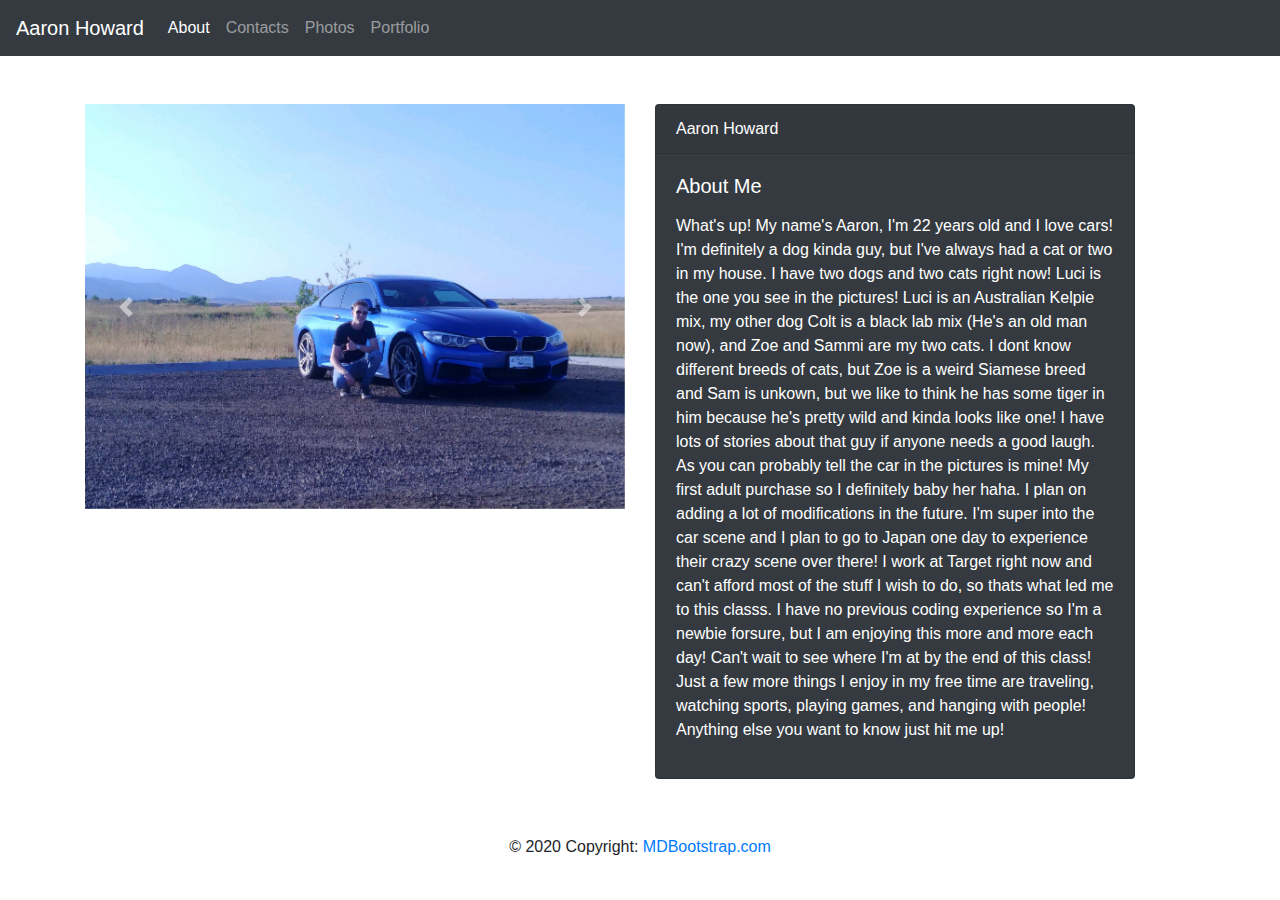
<file: index.html>
<!DOCTYPE html>
<html lang="en">
  <head>
    <meta charset="UTF-8" />
    <meta name="viewport" content="width=device-width, initial-scale=1.0" />
    <link
      rel="stylesheet"
      href="https://stackpath.bootstrapcdn.com/bootstrap/4.4.1/css/bootstrap.min.css"
      integrity="sha384-Vkoo8x4CGsO3+Hhxv8T/Q5PaXtkKtu6ug5TOeNV6gBiFeWPGFN9MuhOf23Q9Ifjh"
      crossorigin="anonymous"
    />
    <link rel="stylesheet" href="assets/index.css" />
    <link
      href="https://fonts.googleapis.com/css2?family=Anton&display=swap"
      rel="stylesheet"
    />
    <script
      src="https://code.jquery.com/jquery-3.4.1.slim.min.js"
      integrity="sha384-J6qa4849blE2+poT4WnyKhv5vZF5SrPo0iEjwBvKU7imGFAV0wwj1yYfoRSJoZ+n"
      crossorigin="anonymous"
    ></script>
    <script
      src="https://cdn.jsdelivr.net/npm/popper.js@1.16.0/dist/umd/popper.min.js"
      integrity="sha384-Q6E9RHvbIyZFJoft+2mJbHaEWldlvI9IOYy5n3zV9zzTtmI3UksdQRVvoxMfooAo"
      crossorigin="anonymous"
    ></script>
    <script
      src="https://stackpath.bootstrapcdn.com/bootstrap/4.4.1/js/bootstrap.min.js"
      integrity="sha384-wfSDF2E50Y2D1uUdj0O3uMBJnjuUD4Ih7YwaYd1iqfktj0Uod8GCExl3Og8ifwB6"
      crossorigin="anonymous"
    ></script>
    <title>About Me</title>
  </head>
  <body>
    <header>
      <nav class="navbar navbar-expand-sm navbar-dark bg-dark">
        <a class="navbar-brand" href="#">Aaron Howard</a>
        <button
          class="navbar-toggler"
          type="button"
          data-toggle="collapse"
          data-target="#navbarNavDropdown"
          aria-controls="navbarNavDropdown"
          aria-expanded="false"
          aria-label="Toggle navigation"
        >
          <span class="navbar-toggler-icon"></span>
        </button>
        <div class="collapse navbar-collapse" id="navbarNavDropdown">
          <ul class="navbar-nav">
            <li class="nav-item active">
              <a class="nav-link" href="index.html"
                >About <span class="sr-only">(current)</span></a
              >
            </li>
            <li class="nav-item">
              <a class="nav-link" href="contacts.html">Contacts</a>
            </li>
            <li class="nav-item">
              <a class="nav-link" href="photos.html">Photos</a>
            </li>
            <li class="nav-item">
              <a class="nav-link" href="portfolio.html">Portfolio</a>
            </li>
          </ul>
        </div>
      </nav>
    </header>
    <br />

    <div class="container">
      <div class="row">
        <div class="col-sm-6">
          <br>
          <div
            id="carouselExampleControls"
            class="carousel slide"
            data-ride="carousel"
          >
            <div class="carousel-inner">
              <div class="carousel-item active">
                <img
                  src="pics/me.JPG"
                  class="d-block w-100"
                  alt="Me and my car"
                />
              </div>
              <div class="carousel-item">
                <img
                  src="pics/car.JPG"
                  class="d-block w-100"
                  alt="My car"
                />
              </div>
              <div class="carousel-item">
                <img
                  src="pics/lucii.JPG"
                  class="d-block w-100"
                  alt="My dog in nature"
                />
              </div>
            </div>
            <a
              class="carousel-control-prev"
              href="#carouselExampleControls"
              role="button"
              data-slide="prev"
            >
              <span
                class="carousel-control-prev-icon"
                aria-hidden="true"
              ></span>
              <span class="sr-only">Previous</span>
            </a>
            <a
              class="carousel-control-next"
              href="#carouselExampleControls"
              role="button"
              data-slide="next"
            >
              <span
                class="carousel-control-next-icon"
                aria-hidden="true"
              ></span>
              <span class="sr-only">Next</span>
            </a>
          </div>
        </div>
        <div class="col-sm-6">
          <br>
          <div class="card text-white bg-dark mb-3" style="max-width: 30rem;">
            <div class="card-header">Aaron Howard</div>
            <div class="card-body">
              <h5 class="card-title">About Me</h5>
              <p class="card-text"> 
              </p> What's up! My name's Aaron, I'm 22 years old and I love cars!
              I'm definitely a dog kinda guy, but I've always had a cat or two
              in my house. I have two dogs and two cats right now! Luci is the
              one you see in the pictures! Luci is an Australian Kelpie mix,
              my other dog Colt is a black lab mix (He's an old man now), and
              Zoe and Sammi are my two cats. I dont know different breeds of
              cats, but Zoe is a weird Siamese breed and Sam is unkown, but we
              like to think he has some tiger in him because he's pretty wild
              and kinda looks like one! I have lots of stories about that guy
              if anyone needs a good laugh. As you can probably tell the car
              in the pictures is mine! My first adult purchase so I definitely
              baby her haha. I plan on adding a lot of modifications in the
              future. I'm super into the car scene and I plan to go to Japan
              one day to experience their crazy scene over there! I work at
              Target right now and can't afford most of the stuff I wish to
              do, so thats what led me to this classs. I have no previous coding experience so I'm a newbie forsure, but I am enjoying this more and more each day! Can't wait to see where I'm at by the end of this class! Just a few more things I enjoy in my free time are traveling, watching sports, playing games, and hanging with people! Anything else you want to know just hit me up!</p>
            </div>
          </div>
        </div>
      </div>
    </div>
    <br>
    <footer class="page-footer font-small blue ">
      <div class="footer-copyright text-center py-3">© 2020 Copyright:
        <a href="https://mdbootstrap.com/"> MDBootstrap.com</a>
      </div>
    </footer>
  </body>
</html>
</file>
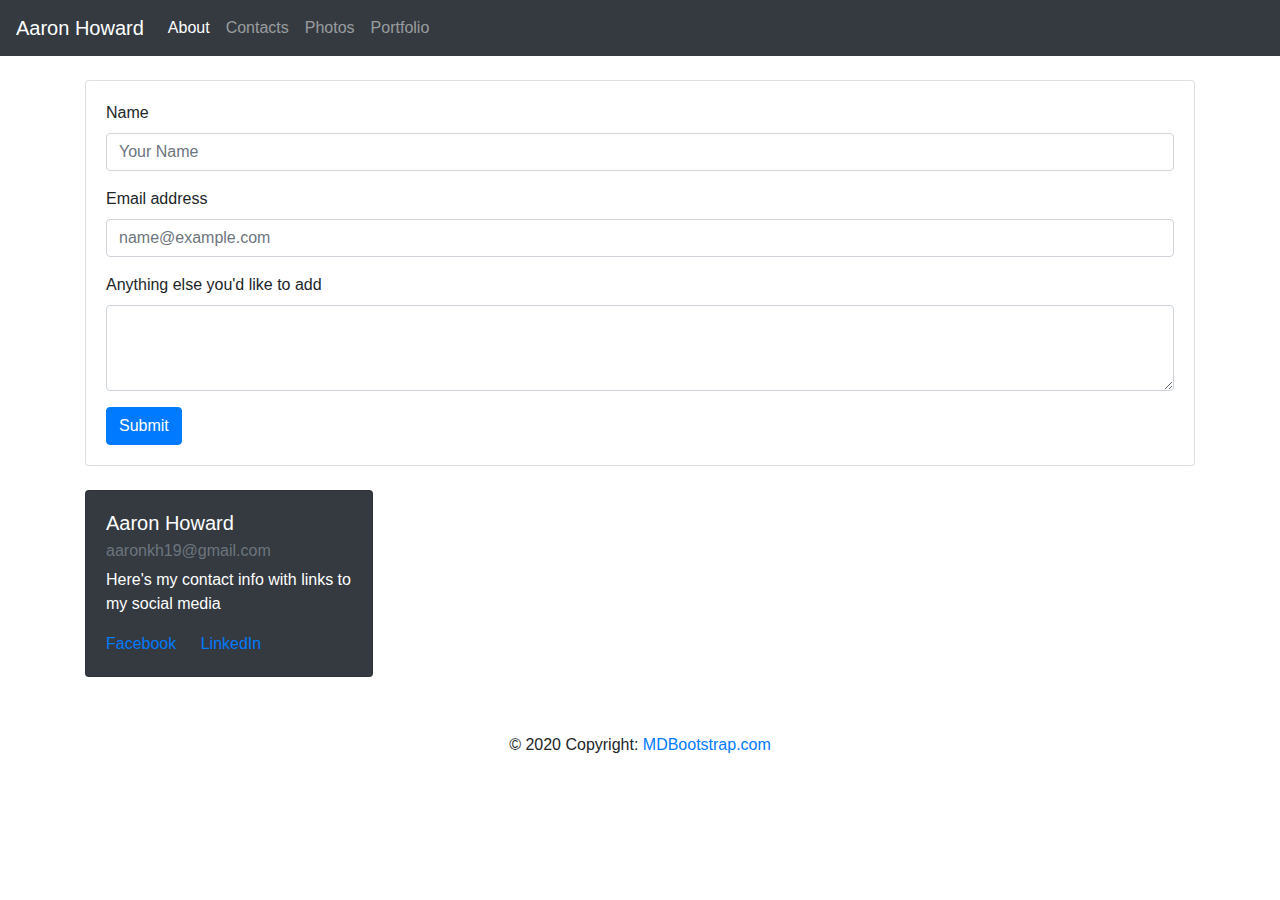
<file: contacts.html>
<!DOCTYPE html>
<html lang="en">
  <head>
    <meta charset="UTF-8" />
    <meta name="viewport" content="width=device-width, initial-scale=1.0" />
    <link
      rel="stylesheet"
      href="https://stackpath.bootstrapcdn.com/bootstrap/4.4.1/css/bootstrap.min.css"
      integrity="sha384-Vkoo8x4CGsO3+Hhxv8T/Q5PaXtkKtu6ug5TOeNV6gBiFeWPGFN9MuhOf23Q9Ifjh"
      crossorigin="anonymous"
    />
    <link
      rel="stylesheet"
      href="https://cdnjs.cloudflare.com/ajax/libs/font-awesome/4.7.0/css/font-awesome.min.css"
    />
    <link rel="stylesheet" href="assets/index.css" />
    <script
      src="https://code.jquery.com/jquery-3.4.1.slim.min.js"
      integrity="sha384-J6qa4849blE2+poT4WnyKhv5vZF5SrPo0iEjwBvKU7imGFAV0wwj1yYfoRSJoZ+n"
      crossorigin="anonymous"
    ></script>
    <script
      src="https://cdn.jsdelivr.net/npm/popper.js@1.16.0/dist/umd/popper.min.js"
      integrity="sha384-Q6E9RHvbIyZFJoft+2mJbHaEWldlvI9IOYy5n3zV9zzTtmI3UksdQRVvoxMfooAo"
      crossorigin="anonymous"
    ></script>
    <script
      src="https://stackpath.bootstrapcdn.com/bootstrap/4.4.1/js/bootstrap.min.js"
      integrity="sha384-wfSDF2E50Y2D1uUdj0O3uMBJnjuUD4Ih7YwaYd1iqfktj0Uod8GCExl3Og8ifwB6"
      crossorigin="anonymous"
    ></script>
    <title>Contatcs</title>
  </head>
  <body>
    <header>
      <nav class="navbar navbar-expand-sm navbar-dark bg-dark">
        <a class="navbar-brand" href="#">Aaron Howard</a>
        <button
          class="navbar-toggler"
          type="button"
          data-toggle="collapse"
          data-target="#navbarNavDropdown"
          aria-controls="navbarNavDropdown"
          aria-expanded="false"
          aria-label="Toggle navigation"
        >
          <span class="navbar-toggler-icon"></span>
        </button>
        <div class="collapse navbar-collapse" id="navbarNavDropdown">
          <ul class="navbar-nav">
            <li class="nav-item active">
              <a class="nav-link" href="index.html"
                >About <span class="sr-only">(current)</span></a
              >
            </li>
            <li class="nav-item">
              <a class="nav-link" href="contacts.html">Contacts</a>
            </li>
            <li class="nav-item">
              <a class="nav-link" href="photos.html">Photos</a>
            </li>
            <li class="nav-item">
              <a class="nav-link" href="portfolio.html">Portfolio</a>
            </li>
          </ul>
        </div>
      </nav>
    </header>

    <br />
    <form>
      <div class="container">
        <section>
          <div class="row">
            <div class="col-sm-12">
              <div class="card">
                <div class="card-body">
                  <div class="form-group">
                    <label for="exampleFormControlInput1">Name</label>
                    <input
                      type="text"
                      class="form-control"
                      placeholder="Your Name"
                    />
                  </div>
                  <div class="form-group">
                    <label for="exampleFormControlInput1">Email address</label>
                    <input
                      type="email"
                      class="form-control"
                      id="exampleFormControlInput1"
                      placeholder="name@example.com"
                    />
                  </div>
                  <div class="form-group">
                    <label for="exampleFormControlTextarea1"
                      >Anything else you'd like to add</label
                    >
                    <textarea
                      class="form-control"
                      id="exampleFormControlTextarea1"
                      rows="3"
                    ></textarea>
                  </div>
                  <button type="submit" class="btn btn-primary">Submit</button>
                </div>
              </div>
            </div>
          </div>
        </section>
        <br />
        <section>
          <div class="row">
            <div class="col-sm-9">
              <div class="card text-white bg-dark mb-3" style="width: 18rem;">
                <div class="card-body">
                  <h5 class="card-title">Aaron Howard</h5>
                  <h6 class="card-subtitle mb-2 text-muted">
                    aaronkh19@gmail.com
                  </h6>
                  <p class="card-text">
                    Here's my contact info with links to my social media
                  </p>
                  <a
                    href="https://www.facebook.com/aaron.howard.5891"
                    target="_blank"
                    class="card-link"
                    >Facebook</a
                  >
                  <a
                    href="https://www.linkedin.com/in/aaron-howard-2764bb1a8/"
                    target="_blank"
                    class="card-link"
                    >LinkedIn</a
                  >
                </div>
              </div>
            </div>
          </div>
        </section>
      </div>
    </form>
    <br />
    <footer class="page-footer font-small blue">
      <div class="footer-copyright text-center py-3">
        © 2020 Copyright:
        <a href="https://mdbootstrap.com/"> MDBootstrap.com</a>
      </div>
    </footer>
  </body>
</html>
</file>
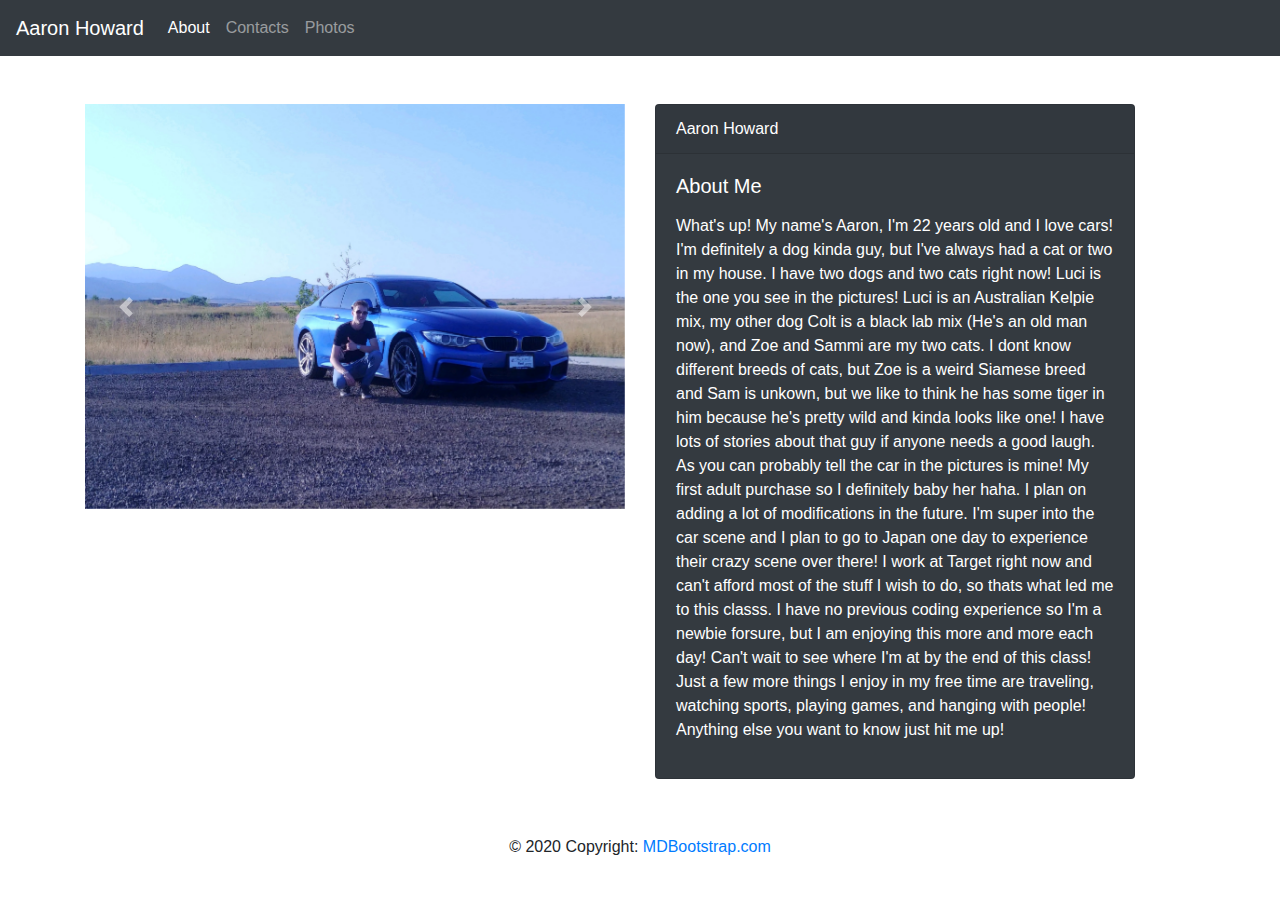
<file: homepage.html>
<!DOCTYPE html>
<html lang="en">
  <head>
    <meta charset="UTF-8" />
    <meta name="viewport" content="width=device-width, initial-scale=1.0" />
    <link
      rel="stylesheet"
      href="https://stackpath.bootstrapcdn.com/bootstrap/4.4.1/css/bootstrap.min.css"
      integrity="sha384-Vkoo8x4CGsO3+Hhxv8T/Q5PaXtkKtu6ug5TOeNV6gBiFeWPGFN9MuhOf23Q9Ifjh"
      crossorigin="anonymous"
    />
    <link rel="stylesheet" href="assets/index.css" />
    <link
      href="https://fonts.googleapis.com/css2?family=Anton&display=swap"
      rel="stylesheet"
    />
    <script
      src="https://code.jquery.com/jquery-3.4.1.slim.min.js"
      integrity="sha384-J6qa4849blE2+poT4WnyKhv5vZF5SrPo0iEjwBvKU7imGFAV0wwj1yYfoRSJoZ+n"
      crossorigin="anonymous"
    ></script>
    <script
      src="https://cdn.jsdelivr.net/npm/popper.js@1.16.0/dist/umd/popper.min.js"
      integrity="sha384-Q6E9RHvbIyZFJoft+2mJbHaEWldlvI9IOYy5n3zV9zzTtmI3UksdQRVvoxMfooAo"
      crossorigin="anonymous"
    ></script>
    <script
      src="https://stackpath.bootstrapcdn.com/bootstrap/4.4.1/js/bootstrap.min.js"
      integrity="sha384-wfSDF2E50Y2D1uUdj0O3uMBJnjuUD4Ih7YwaYd1iqfktj0Uod8GCExl3Og8ifwB6"
      crossorigin="anonymous"
    ></script>
    <title>About Me</title>
  </head>
  <body>
    <header>
      <nav class="navbar navbar-expand-sm navbar-dark bg-dark">
        <a class="navbar-brand" href="#">Aaron Howard</a>
        <button
          class="navbar-toggler"
          type="button"
          data-toggle="collapse"
          data-target="#navbarNavDropdown"
          aria-controls="navbarNavDropdown"
          aria-expanded="false"
          aria-label="Toggle navigation"
        >
          <span class="navbar-toggler-icon"></span>
        </button>
        <div class="collapse navbar-collapse" id="navbarNavDropdown">
          <ul class="navbar-nav">
            <li class="nav-item active">
              <a class="nav-link" href="Homepage.html"
                >About <span class="sr-only">(current)</span></a
              >
            </li>
            <li class="nav-item">
              <a class="nav-link" href="contacts.html">Contacts</a>
            </li>
            <li class="nav-item">
              <a class="nav-link" href="photos.html">Photos</a>
            </li>
          </ul>
        </div>
      </nav>
    </header>
    <br />

    <div class="container">
      <div class="row">
        <div class="col-sm-6">
          <br>
          <div
            id="carouselExampleControls"
            class="carousel slide"
            data-ride="carousel"
          >
            <div class="carousel-inner">
              <div class="carousel-item active">
                <img
                  src="pics/me.JPG"
                  class="d-block w-100"
                  alt="Me and my car"
                />
              </div>
              <div class="carousel-item">
                <img
                  src="pics/car.JPG"
                  class="d-block w-100"
                  alt="My car"
                />
              </div>
              <div class="carousel-item">
                <img
                  src="pics/lucii.JPG"
                  class="d-block w-100"
                  alt="My dog in nature"
                />
              </div>
            </div>
            <a
              class="carousel-control-prev"
              href="#carouselExampleControls"
              role="button"
              data-slide="prev"
            >
              <span
                class="carousel-control-prev-icon"
                aria-hidden="true"
              ></span>
              <span class="sr-only">Previous</span>
            </a>
            <a
              class="carousel-control-next"
              href="#carouselExampleControls"
              role="button"
              data-slide="next"
            >
              <span
                class="carousel-control-next-icon"
                aria-hidden="true"
              ></span>
              <span class="sr-only">Next</span>
            </a>
          </div>
        </div>
        <div class="col-sm-6">
          <br>
          <div class="card text-white bg-dark mb-3" style="max-width: 30rem;">
            <div class="card-header">Aaron Howard</div>
            <div class="card-body">
              <h5 class="card-title">About Me</h5>
              <p class="card-text"> 
              </p> What's up! My name's Aaron, I'm 22 years old and I love cars!
              I'm definitely a dog kinda guy, but I've always had a cat or two
              in my house. I have two dogs and two cats right now! Luci is the
              one you see in the pictures! Luci is an Australian Kelpie mix,
              my other dog Colt is a black lab mix (He's an old man now), and
              Zoe and Sammi are my two cats. I dont know different breeds of
              cats, but Zoe is a weird Siamese breed and Sam is unkown, but we
              like to think he has some tiger in him because he's pretty wild
              and kinda looks like one! I have lots of stories about that guy
              if anyone needs a good laugh. As you can probably tell the car
              in the pictures is mine! My first adult purchase so I definitely
              baby her haha. I plan on adding a lot of modifications in the
              future. I'm super into the car scene and I plan to go to Japan
              one day to experience their crazy scene over there! I work at
              Target right now and can't afford most of the stuff I wish to
              do, so thats what led me to this classs. I have no previous coding experience so I'm a newbie forsure, but I am enjoying this more and more each day! Can't wait to see where I'm at by the end of this class! Just a few more things I enjoy in my free time are traveling, watching sports, playing games, and hanging with people! Anything else you want to know just hit me up!</p>
            </div>
          </div>
        </div>
      </div>
    </div>
    <br>
    <footer class="page-footer font-small blue ">
      <div class="footer-copyright text-center py-3">© 2020 Copyright:
        <a href="https://mdbootstrap.com/"> MDBootstrap.com</a>
      </div>
    </footer>
  </body>
</html>
</file>
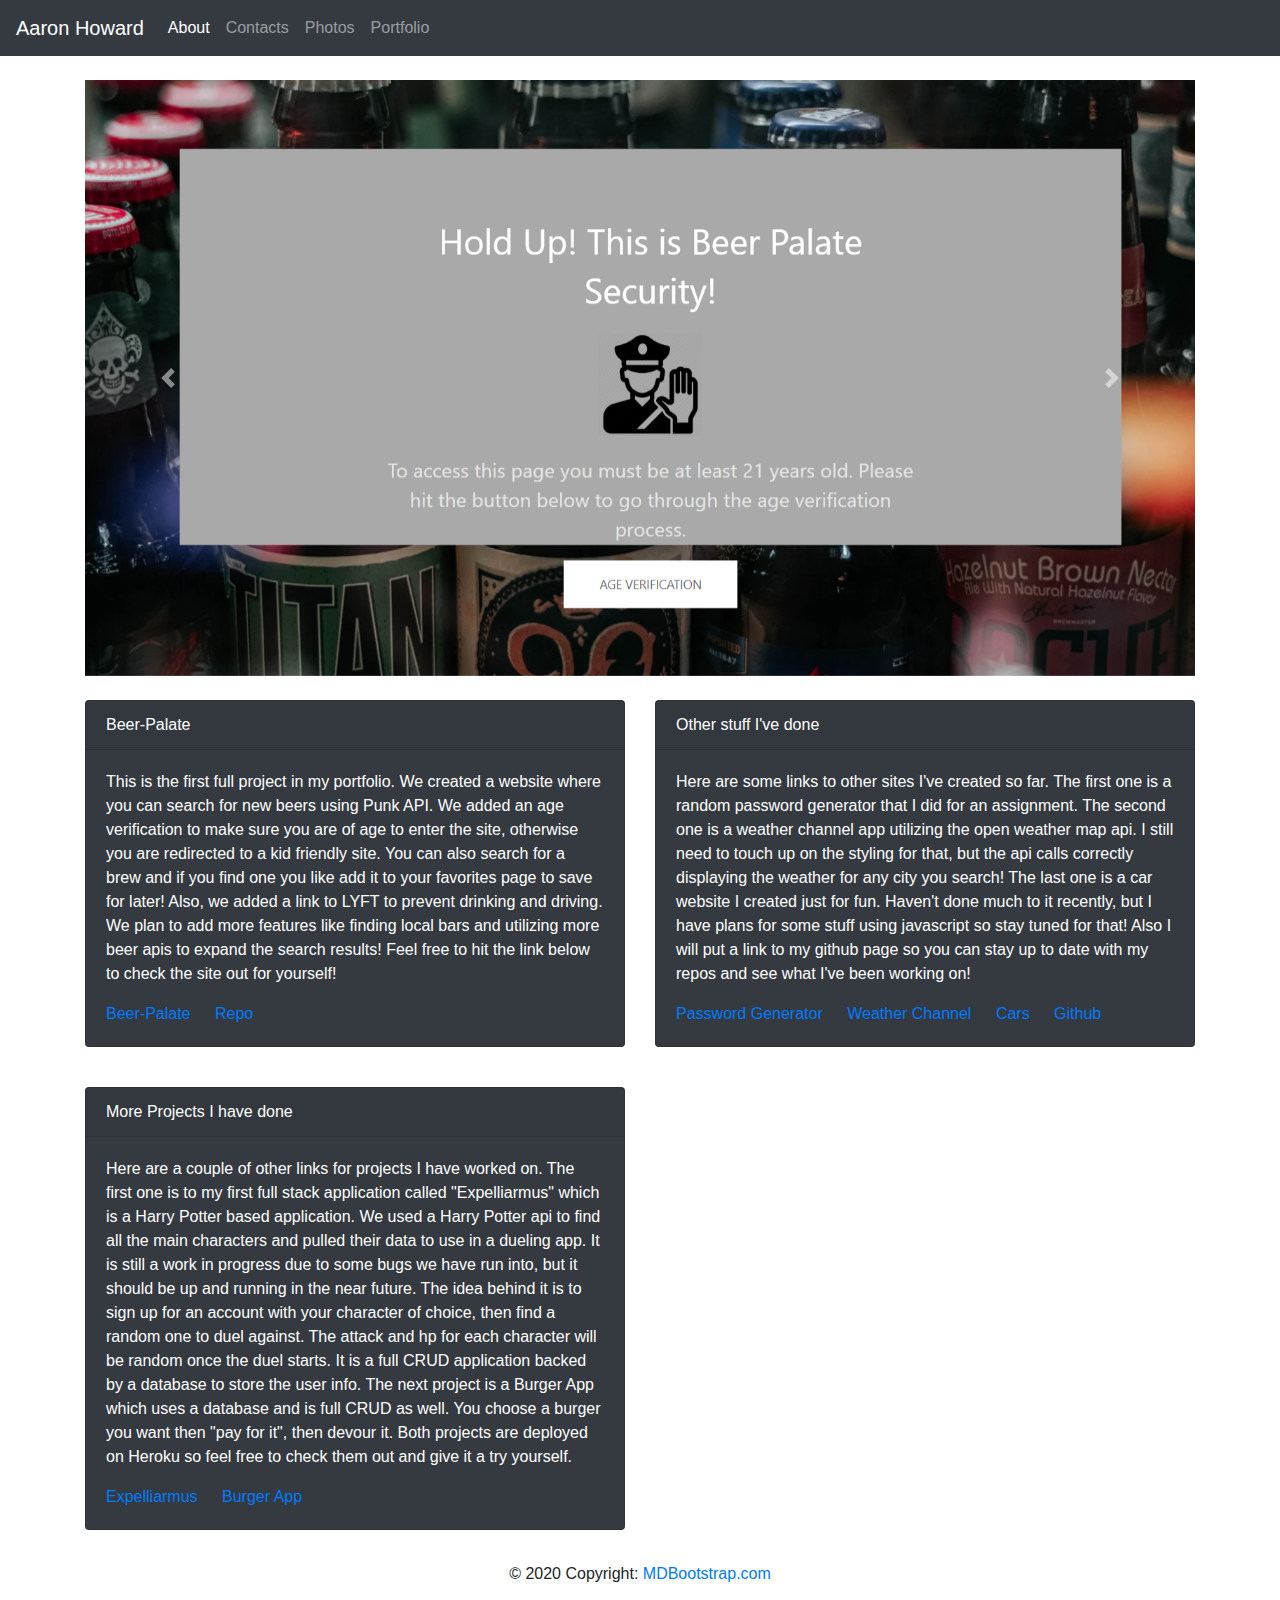
<file: portfolio.html>
<!DOCTYPE html>
<html lang="en">
  <head>
    <meta charset="UTF-8" />
    <meta name="viewport" content="width=device-width, initial-scale=1.0" />
    <link
      rel="stylesheet"
      href="https://stackpath.bootstrapcdn.com/bootstrap/4.4.1/css/bootstrap.min.css"
      integrity="sha384-Vkoo8x4CGsO3+Hhxv8T/Q5PaXtkKtu6ug5TOeNV6gBiFeWPGFN9MuhOf23Q9Ifjh"
      crossorigin="anonymous"
    />
    <link rel="stylesheet" href="assets/index.css" />
    <link
      href="https://fonts.googleapis.com/css2?family=Anton&display=swap"
      rel="stylesheet"
    />
    <script
      src="https://code.jquery.com/jquery-3.4.1.slim.min.js"
      integrity="sha384-J6qa4849blE2+poT4WnyKhv5vZF5SrPo0iEjwBvKU7imGFAV0wwj1yYfoRSJoZ+n"
      crossorigin="anonymous"
    ></script>
    <script
      src="https://cdn.jsdelivr.net/npm/popper.js@1.16.0/dist/umd/popper.min.js"
      integrity="sha384-Q6E9RHvbIyZFJoft+2mJbHaEWldlvI9IOYy5n3zV9zzTtmI3UksdQRVvoxMfooAo"
      crossorigin="anonymous"
    ></script>
    <script
      src="https://stackpath.bootstrapcdn.com/bootstrap/4.4.1/js/bootstrap.min.js"
      integrity="sha384-wfSDF2E50Y2D1uUdj0O3uMBJnjuUD4Ih7YwaYd1iqfktj0Uod8GCExl3Og8ifwB6"
      crossorigin="anonymous"
    ></script>
    <title>Portfolio</title>
  </head>
  <body>
    <!--Added header-->
    <header>
      <nav class="navbar navbar-expand-sm navbar-dark bg-dark">
        <a class="navbar-brand" href="#">Aaron Howard</a>
        <button
          class="navbar-toggler"
          type="button"
          data-toggle="collapse"
          data-target="#navbarNavDropdown"
          aria-controls="navbarNavDropdown"
          aria-expanded="false"
          aria-label="Toggle navigation"
        >
          <span class="navbar-toggler-icon"></span>
        </button>
        <div class="collapse navbar-collapse" id="navbarNavDropdown">
          <ul class="navbar-nav">
            <li class="nav-item active">
              <a class="nav-link" href="index.html"
                >About <span class="sr-only">(current)</span></a
              >
            </li>
            <li class="nav-item">
              <a class="nav-link" href="contacts.html">Contacts</a>
            </li>
            <li class="nav-item">
              <a class="nav-link" href="photos.html">Photos</a>
            </li>
            <li class="nav-item">
              <a class="nav-link" href="portfolio.html">Portfolio</a>
            </li>
          </ul>
        </div>
      </nav>
    </header>
    <!--End of header-->
    <br />
    <!--Start of Portfolio content-->
    <section>
      <div class="container">
        <!--Start of row for screenshots of the working demo-->
        <div class="row">
          <div class="col-sm-12">
            <div
              id="carouselExampleControls"
              class="carousel slide"
              data-ride="carousel"
            >
              <div class="carousel-inner">
                <div class="carousel-item active">
                  <img
                    src="pics/demo1.png"
                    class="d-block w-100"
                    alt="age verification screenshot"
                  />
                </div>
                <div class="carousel-item">
                  <img
                    src="pics/demo2.png"
                    class="d-block w-100"
                    alt="homepage"
                  />
                </div>
                <div class="carousel-item">
                  <img
                    src="pics/demo3.png"
                    class="d-block w-100"
                    alt="favorites page"
                  />
                </div>
              </div>
              <a
                class="carousel-control-prev"
                href="#carouselExampleControls"
                role="button"
                data-slide="prev"
              >
                <span
                  class="carousel-control-prev-icon"
                  aria-hidden="true"
                ></span>
                <span class="sr-only">Previous</span>
              </a>
              <a
                class="carousel-control-next"
                href="#carouselExampleControls"
                role="button"
                data-slide="next"
              >
                <span
                  class="carousel-control-next-icon"
                  aria-hidden="true"
                ></span>
                <span class="sr-only">Next</span>
              </a>
            </div>
          </div>
        </div>
        <!--End of Row for demo screenshots-->
        <br />
        <!--Start of row for links to some of my prjoects-->
        <div class="row">
          <!--Project 1 Links-->
          <div class="col-sm-6">
            <div class="card text-white bg-dark mb-3" style="max-width: 50rem;">
              <div class="card-header">Beer-Palate</div>
              <div class="card-body">
                <p class="card-text">
                  This is the first full project in my portfolio. We created a
                  website where you can search for new beers using Punk API. We
                  added an age verification to make sure you are of age to enter
                  the site, otherwise you are redirected to a kid friendly site.
                  You can also search for a brew and if you find one you like
                  add it to your favorites page to save for later! Also, we
                  added a link to LYFT to prevent drinking and driving. We plan
                  to add more features like finding local bars and utilizing
                  more beer apis to expand the search results! Feel free to hit
                  the link below to check the site out for yourself!
                </p>
                <a
                  href="https://nle97.github.io/Beer-Palate/index.html"
                  target="_blank"
                  class="card-link"
                  >Beer-Palate</a
                >
                <a
                  href="https://github.com/NLe97/Beer-Palate"
                  target="_blank"
                  class="card-link"
                  >Repo</a
                >
              </div>
            </div>
          </div>
          <!--End of project 1 links-->
          <!--Links to other assignments-->
          <div class="col-sm-6">
            <div class="card text-white bg-dark mb-3" style="max-width: 50rem;">
              <div class="card-header">Other stuff I've done</div>
              <div class="card-body">
                <p class="card-text">
                  Here are some links to other sites I've created so far. The
                  first one is a random password generator that I did for an
                  assignment. The second one is a weather channel app utilizing
                  the open weather map api. I still need to touch up on the
                  styling for that, but the api calls correctly displaying the
                  weather for any city you search! The last one is a car website
                  I created just for fun. Haven't done much to it recently, but
                  I have plans for some stuff using javascript so stay tuned for
                  that! Also I will put a link to my github page so you can stay
                  up to date with my repos and see what I've been working on!
                </p>
                <a
                  href="https://errn17.github.io/homework3/"
                  target="_blank"
                  class="card-link"
                  >Password Generator</a
                >
                <a
                  href="https://errn17.github.io/homework6/"
                  target="_blank"
                  class="card-link"
                  >Weather Channel</a
                >
                <a
                  href="https://errn17.github.io/Cars/"
                  target="_blank"
                  class="card-link"
                  >Cars</a
                >
                <a
                  href="https://github.com/Errn17"
                  target="_blank"
                  class="card-link"
                  >Github</a
                >
              </div>
            </div>
          </div>
          <!--End of links to other assignments-->
        </div>
        <!--End of row for links-->
        <br />
        <div class="row">
          <!--Project 1 Links-->
          <div class="col-sm-6">
            <div class="card text-white bg-dark mb-3" style="max-width: 50rem;">
              <div class="card-header">More Projects I have done</div>
              <div class="card-body">
                <p class="card-text">
                  Here are a couple of other links for projects I have worked
                  on. The first one is to my first full stack application called
                  "Expelliarmus" which is a Harry Potter based application. We
                  used a Harry Potter api to find all the main characters and
                  pulled their data to use in a dueling app. It is still a work
                  in progress due to some bugs we have run into, but it should
                  be up and running in the near future. The idea behind it is to
                  sign up for an account with your character of choice, then
                  find a random one to duel against. The attack and hp for each
                  character will be random once the duel starts. It is a full
                  CRUD application backed by a database to store the user info.
                  The next project is a Burger App which uses a database and is
                  full CRUD as well. You choose a burger you want then "pay for
                  it", then devour it. Both projects are deployed on Heroku so
                  feel free to check them out and give it a try yourself.
                </p>
                <a
                  href="https://projecttwodb.herokuapp.com/"
                  target="_blank"
                  class="card-link"
                  >Expelliarmus</a
                >
                <a
                  href="https://infinite-garden-65417.herokuapp.com/"
                  target="_blank"
                  class="card-link"
                  >Burger App</a
                >
              </div>
            </div>
          </div>
          <!--End of project 2 and Burger App links-->
          <br />
        </div>
      </div>
    </section>
    <!--End of Portfolio content-->
    <!--Start of footer-->
    <footer class="page-footer font-small blue">
      <div class="footer-copyright text-center py-3">
        © 2020 Copyright:
        <a href="https://mdbootstrap.com/"> MDBootstrap.com</a>
      </div>
    </footer>
    <!--End of footer-->
  </body>
</html>
</file>
<file: assets/index.css>
body {
  background-image: url(https://images.unsplash.com/photo-1549396563-73701bbb8f20?ixlib=rb-1.2.1&ixid=eyJhcHBfaWQiOjEyMDd9&auto=format&fit=crop&w=634&q=80);
}

.carousel-inner {
  max-width: 100%;
}
</file>
